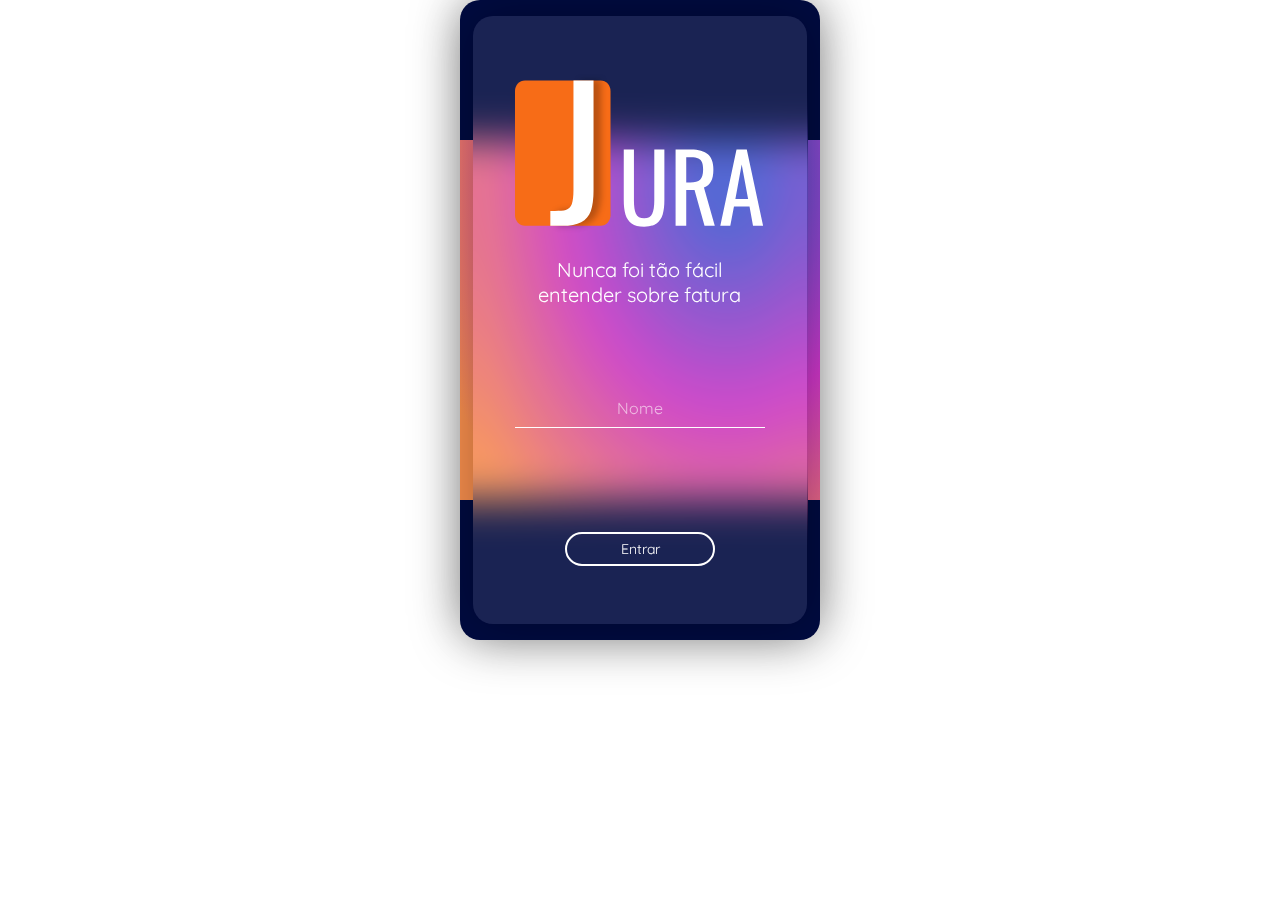
<file: index.html>
<!DOCTYPE html>
<html lang="en">
<head>
    <meta charset="UTF-8">
    <meta http-equiv="X-UA-Compatible" content="IE=edge">
    <meta name="viewport" content="width=device-width, initial-scale=1.0">
    <title>Jura - Simulador de juros</title>
    <link rel="shortcut icon" href="./assets/favicon.png" type="image/x-icon">
    <link rel="stylesheet" href="./css/default.css">
    <link rel="stylesheet" href="./css/style.css">
    <link rel="stylesheet" href="./css/keyframes.css">
    <script src="script.js"></script>
</head>
<body>
    <div class="home display-flex">
        <div class="container display-flex">
            <div class="container-blur display-flex">

                <div id="logo-box">
                    <svg  viewBox="0 0 191 137" fill="none" id="logo-svg" xmlns="http://www.w3.org/2000/svg">
                        <path id="orange-box" d="M0 13C0 8.58172 3.39566 5 7.58442 5H65.4156C69.6043 5 73 8.58172 73 13V108C73 112.418 69.6043 116 65.4156 116H7.58441C3.39566 116 0 112.418 0 108V13Z" fill="#F76C17"/>
                        <g filter="url(#filter0_d)">
                        <path id="letter-j"  d="M27 104.619C31.6531 104.619 36.5976 104.753 38.7873 103.949C41.0682 103.057 42.6193 101.495 43.4404 99.263C44.2615 96.9421 44.6721 93.4162 44.6721 88.6852V5H60V88.9529C60 95.4692 59.3157 100.691 57.9472 104.619C56.5786 108.457 54.1152 111.314 50.5569 113.188C47.0899 115.063 42.2087 116 35.9133 116H27V104.619Z" fill="white"/>
                        </g>
                        <path id="letters" d="M98.6504 116.648C94.5704 116.648 91.3784 115.832 89.0744 114.2C86.8184 112.568 85.2584 110.288 84.3944 107.36C83.5304 104.432 83.0984 100.76 83.0984 96.344V57.68H90.8744V96.704C90.8744 101.12 91.3784 104.48 92.3864 106.784C93.4424 109.088 95.5304 110.24 98.6504 110.24C101.77 110.24 103.834 109.088 104.842 106.784C105.898 104.48 106.426 101.12 106.426 96.704V57.68H114.13V96.344C114.13 100.76 113.698 104.432 112.834 107.36C111.97 110.288 110.41 112.568 108.154 114.2C105.898 115.832 102.73 116.648 98.6504 116.648ZM122.696 57.68H134.432C140.336 57.68 144.656 58.904 147.392 61.352C150.176 63.752 151.568 67.688 151.568 73.16C151.568 80.648 149.168 85.184 144.368 86.768L152.648 116H144.8L137.168 88.64H130.832V116H122.696V57.68ZM133.928 82.808C137.432 82.808 139.928 82.112 141.416 80.72C142.952 79.328 143.72 76.808 143.72 73.16C143.72 70.76 143.456 68.888 142.928 67.544C142.4 66.152 141.464 65.144 140.12 64.52C138.776 63.848 136.88 63.512 134.432 63.512H130.832V82.808H133.928ZM169.248 57.68H177.096L189.552 116H181.848L179.184 101.312H167.304L164.496 116H156.864L169.248 57.68ZM178.104 95.48L173.208 69.2L168.384 95.48H178.104Z" fill="black"/>
                        <defs>
                        <filter id="filter0_d" x="27" y="0" width="43" height="121" filterUnits="userSpaceOnUse" color-interpolation-filters="sRGB">
                        <feFlood flood-opacity="0" result="BackgroundImageFix"/>
                        <feColorMatrix in="SourceAlpha" type="matrix" values="0 0 0 0 0 0 0 0 0 0 0 0 0 0 0 0 0 0 127 0"/>
                        <feOffset dx="5"/>
                        <feGaussianBlur stdDeviation="2.5"/>
                        <feColorMatrix type="matrix" values="0 0 0 0 0 0 0 0 0 0 0 0 0 0 0 0 0 0 0.25 0"/>
                        <feBlend mode="normal" in2="BackgroundImageFix" result="effect1_dropShadow"/>
                        <feBlend mode="normal" in="SourceGraphic" in2="effect1_dropShadow" result="shape"/>
                        </filter>
                        </defs>
                        </svg>
                </div>

                <p id="slogan">Nunca foi tão fácil entender sobre fatura</p>
                
                <form action="./opcoes-pagamento.html" >
                    <input type="text" name="text_name" id="text_name" placeholder="Nome" required>

                    <button class="button enter" type="submit" onclick="getName()">Entrar</button>
                </form>
            </div>
        </div>
    </div>
</body>
</html>
</file>
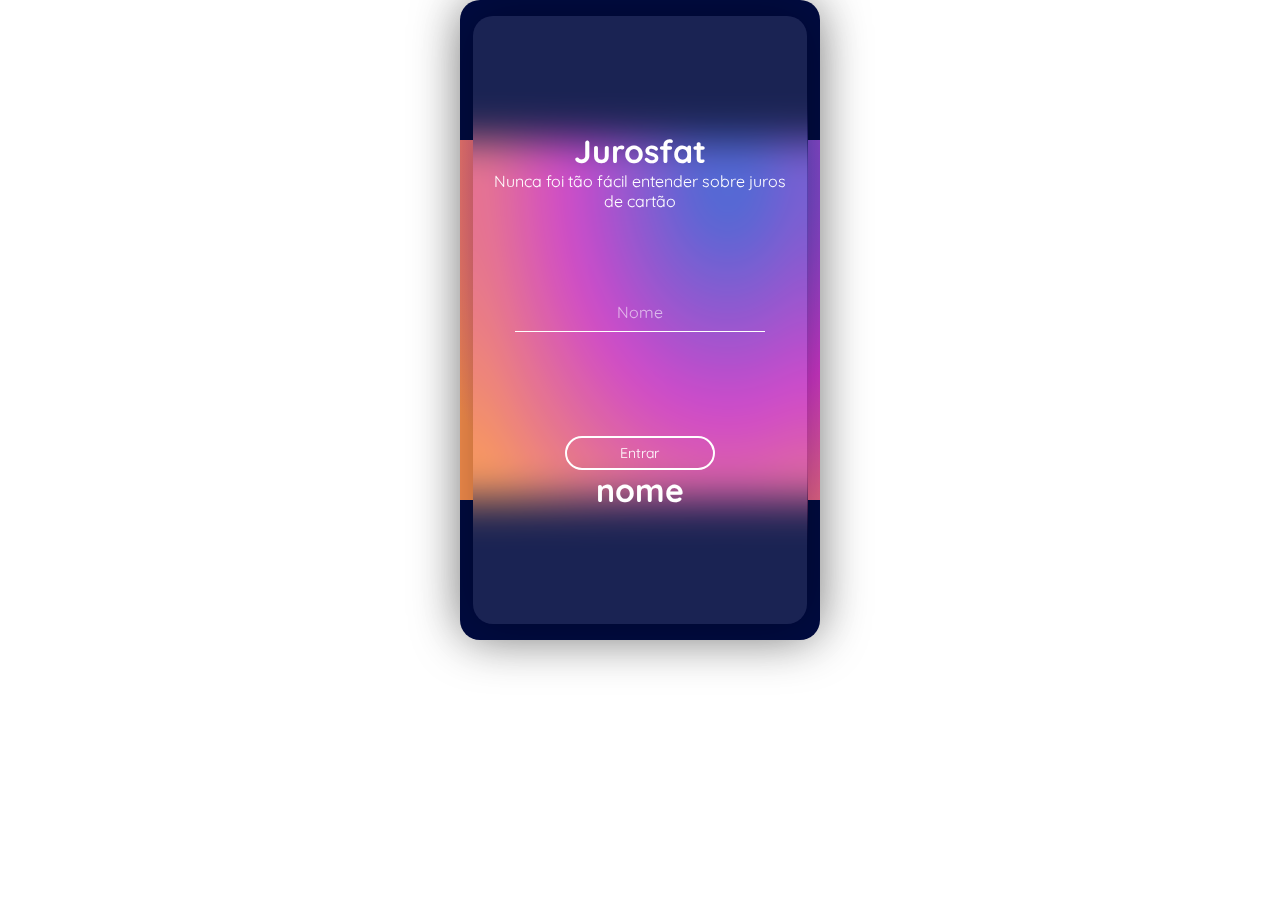
<file: home.html>
<!DOCTYPE html>
<html lang="en">
<head>
    <meta charset="UTF-8">
    <meta http-equiv="X-UA-Compatible" content="IE=edge">
    <meta name="viewport" content="width=device-width, initial-scale=1.0">
    <title>Juros fatura</title>
    <link rel="stylesheet" href="./css/default.css">
    <link rel="stylesheet" href="./css/style.css">
    <script src="script.js"></script>
</head>
<body>
    <div class="home display-flex">
        <div class="container display-flex">
            <div class="container-blur display-flex">

                <h1>Jurosfat</h1>
                <p>Nunca foi tão fácil entender sobre juros de cartão</p>

                <input type="text" name="text_name" id="text_name" placeholder="Nome">
               
                <a href="./opcoes-pagamento.html"><button class="button enter">Entrar</button></a>

                <h1 id="greetings">nome</h1>

            </div>
        </div>
    </div>
</body>
</html>
</file>
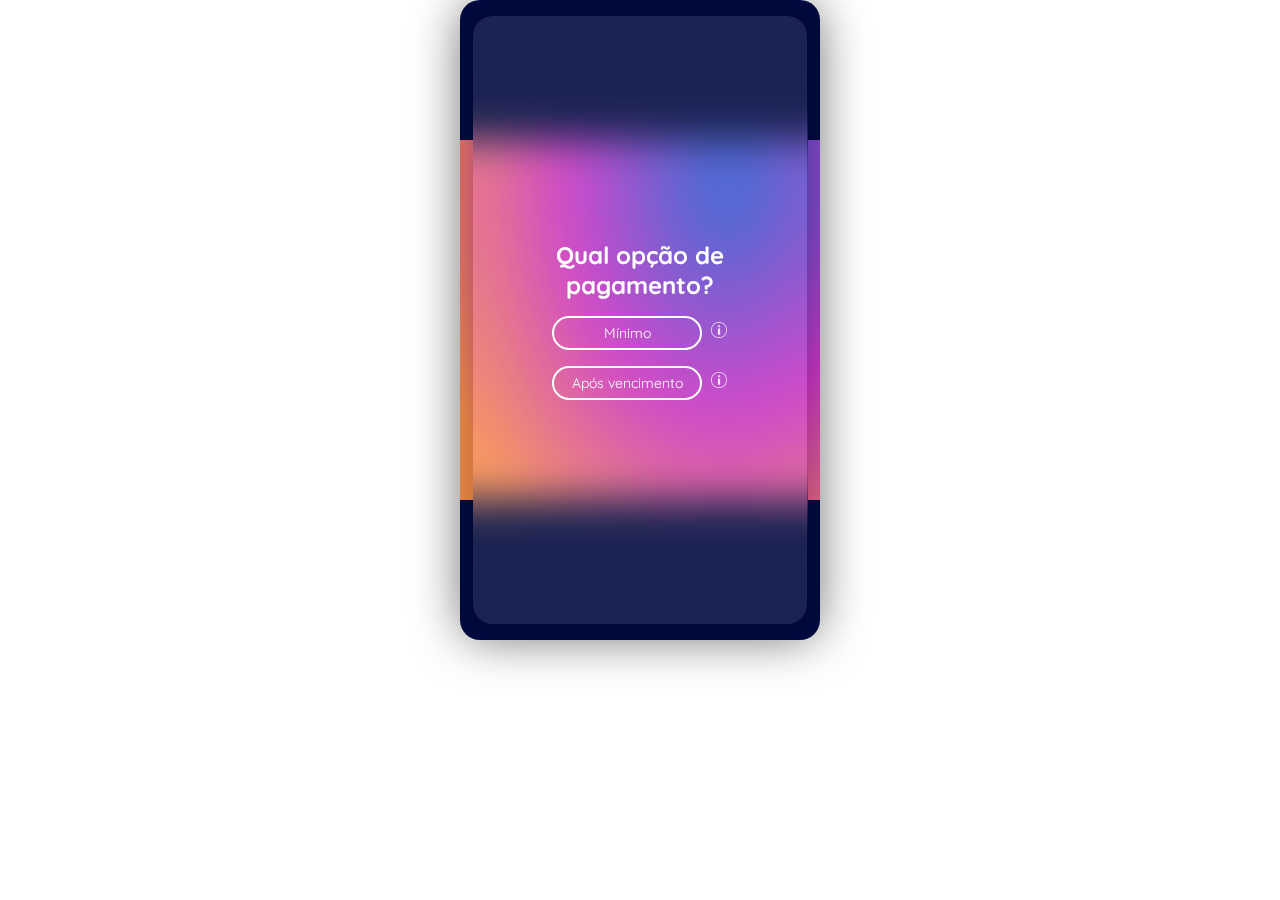
<file: opcoes-pagamento.html>
<!DOCTYPE html>
<html lang="en">
<head>
    <meta charset="UTF-8">
    <meta http-equiv="X-UA-Compatible" content="IE=edge">
    <meta name="viewport" content="width=device-width, initial-scale=1.0">
    <title>Opções de pagamento</title>
    <link rel="stylesheet" href="./css/default.css">
    <link rel="stylesheet" href="./css/style.css">
    <script src="script.js"></script>
</head>
<body>
    <div class="pay display-flex">
        <div class="container display-flex">
            <div class="container-blur">
                <div class="container-content">

                    <h2 >Qual opção de pagamento?</h2>
                    
                    <a href="./pagamento-minimo.html">
                        <button class="button btn-1" >Mínimo</button>
                    </a>

                   <img src="./assets/information.png" alt="" onclick="popUp1()">
                
                    <a  id="delayInf" href="./pagamento-atrasado.html">
                        <button class="button btn-2">Após vencimento</button>
                    </a>

                    <img src="./assets/information.png" alt="" onclick="popUp2()">

                </div>
                <section  id="popupMinPay" onclick="closePopup(this)" >
                    <h1>Pagamento mínimo</h1>
                    <ul>
                        <li>É o valor cobrado referente ao  mínimo da fatura.</li>
                        <li>O pagamento pode ser feito até a data do vencimento.</li>
                        <li>Em média, o valor estipulado para pagamento mínimo é de 15% em relação ao valor total da fatura.</li>
                        <li>Uma vez que o cliente opte por pagar o valor mínimo, os juros serão calculados em relação ao valor em aberto e lançado na próxima fatura, totalizando juros, valor em aberto e valor atual da próxima fatura.</li>
                        <li>A porcentagem dos juros fica a critério de cada banco.</li>
                        <div style="font-size: 2rem; cursor: pointer;">&times;</div>
                    </ul>
                </section>
                <section id="popupLatePay" onclick="closePopup(this)">
                    
                    <h1>Pagamento atrasado</h1>
                    <ul>
                        <li>Valor cobrado ao atrasar fatura, a partir de um dia em atraso.</li>
                        <ul>Os juros incluem:
                            <li>Juros rotativo: Porcentagem estipulada de acordo com cada banco</li>
                            <li>Juros de mora: Cobrado 0,0333% ao dia em atraso. Totalizando 1% ao mês.</li>
                            <li>Juros de multa: 2% referente ao valor da fatura</li>
                            <li>IOF: Imposto sobre Operações Financeiras</li>
                        </ul>
                    </ul>
                    <div style="font-size: 2rem; cursor: pointer;" >&times;</div>
                </section>
            </div>
        </div>
    </div>
</body>
</html>
</file>
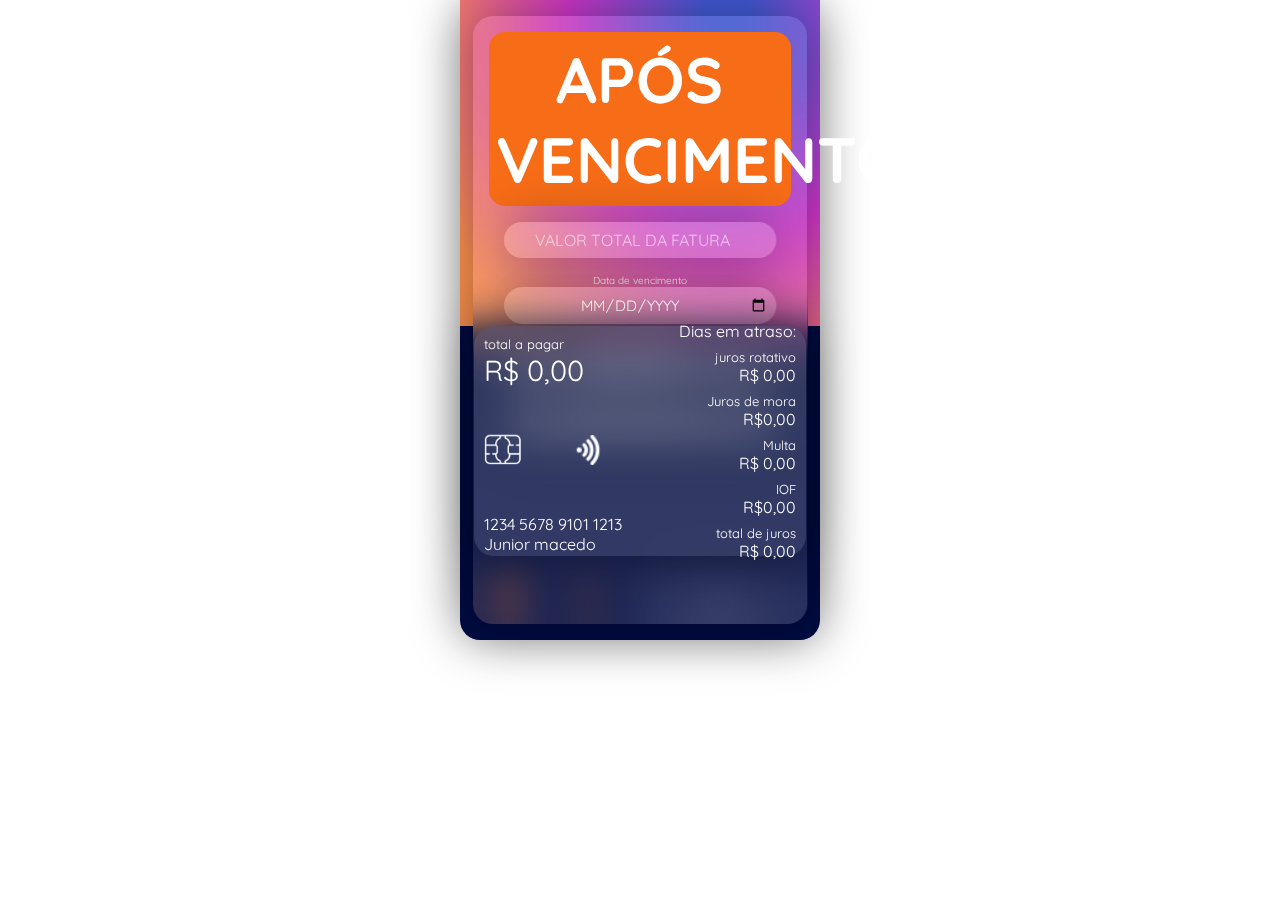
<file: pagamento-atrasado.html>
<!DOCTYPE html>
<html lang="en">
<head>
    <meta charset="UTF-8">
    <meta http-equiv="X-UA-Compatible" content="IE=edge">
    <meta name="viewport" content="width=device-width, initial-scale=1.0">
    <title>Pagamento Mínimo</title>
    <link rel="stylesheet" href="./css/default.css">
    <link rel="stylesheet" href="./css/style.css">
    <script src="script.js"></script>
</head>
<body>
    <div class="minimun display-flex">
        <div class="container display-flex">
            <div class="container-blur">
                <div class="content-minimun">
                    <div class="title"><h1>Após vencimento</h1></div>
    
                    <input type="number" name="totalInvoice" id="totalInvoice" placeholder="valor total da fatura">
                    <p style="font-size: 10px;">Data de vencimento</p>
                    <input type="date" name="expirationDate" id="expirationDate" style="font-size: 15px;">
                    <p style="font-size: 10px;">Data de pagamento</p>
                    <input type="date" name="payDate" id="payDate" style="font-size: 15px;">
                    <input type="number" name="rate" id="rate" placeholder="juros rotativo">
                </div>
            </div>
            <div class="card">
                <div class="card-content1">
                    <p class="content-text">total a pagar</p>
                    <p style="font-size: 1.8rem;" id="totalPay">R$ 0,00</p>
                    <img class="sim-card" src="./assets/sim-card.png" alt="sim card" style="width: 40px;">
                    <img class="sim-card" src="./assets/wifi.png" alt="aproximação" style="width: 30px;">
                    <p >1234 5678 9101 1213</p>
                    <p >Junior macedo</p>
                </div>
                <div class="card-content2">
                    <p>Dias em atraso: <span id="delayDay"></span></p>

                    <p class="content-text">juros rotativo</p>
                    <p id="totalFee">R$ 0,00</p>

                    <p class="content-text">Juros de mora</p>
                    <p id="dayRate">R$0,00</p>

                    <p class="content-text">Multa</p>
                    <p id="fee">R$ 0,00</p>

                    <p class="content-text">IOF</p>
                    <p id="iof">R$0,00</p>

                    <p class="content-text">total de juros</p>
                    <p id="totalRate">R$ 0,00</p>
                </div>
            </div>
            <div class="icons">
                <a href="./opcoes-pagamento.html"><img src="./assets/back.png" alt="botão voltar"></a>
                <img src="./assets/reset.png" alt="botão refazer">

                <button class="button" onclick="late()">Simular</button>
            </div>
        </div>
    </div>
</body>
</html>
</file>
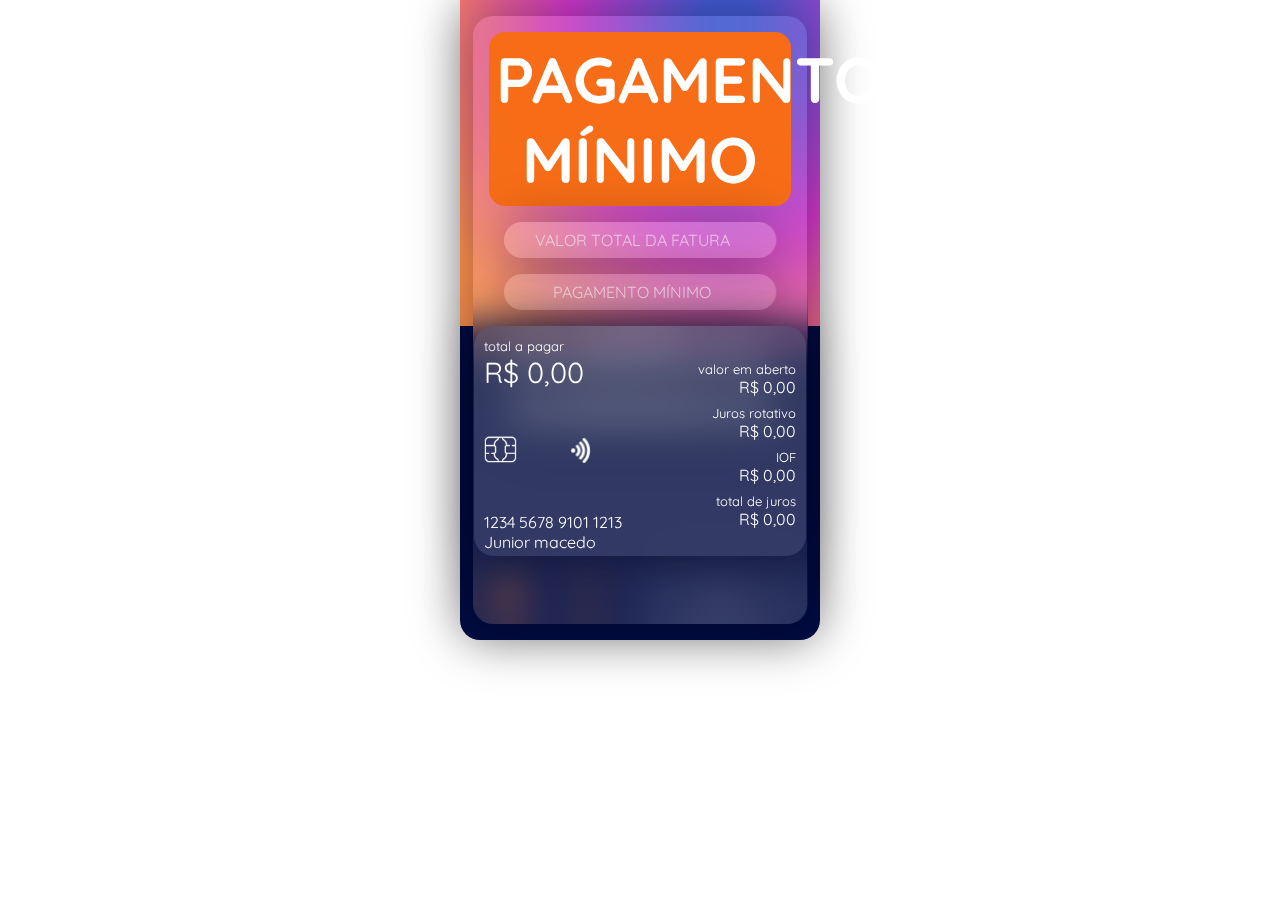
<file: pagamento-minimo.html>
<!DOCTYPE html>
<html lang="en">
<head>
    <meta charset="UTF-8">
    <meta http-equiv="X-UA-Compatible" content="IE=edge">
    <meta name="viewport" content="width=device-width, initial-scale=1.0">
    <title>Pagamento Mínimo</title>
    <link rel="stylesheet" href="./css/default.css">
    <link rel="stylesheet" href="./css/style.css">
    <script src="script.js"></script>
</head>
<body>
    <div class="minimun display-flex">
        <div class="container display-flex">
            <div class="container-blur">
                <div class="content-minimun">
                    <div class="title"><h1>Pagamento Mínimo</h1></div>
                    <input type="number" name="totalInvoice" id="totalInvoice" placeholder="valor total da fatura">
                    <input type="number" name="minValue" id="minValue" placeholder="pagamento mínimo">
                    <p style="font-size: 10px;">Data vencimento</p>
                    <input type="date" name="date" id="date" style="font-size: 15px;">
                    <input type="number" name="rate" id="rate" placeholder="juros rotativo">
                </div>
            </div>
            <div class="card">
                <div class="card-content1">
                    <p class="content-text">total a pagar</p>
                    <p style="font-size: 1.8rem;" id="totalPay">R$ 0,00</p>

                    <img class="sim-card" src="./assets/sim-card.png" alt="sim card" style="width: 35px;">
                    <img class="sim-card" src="./assets/wifi.png" alt="aproximação" style="width: 25px;">

                    <p >1234 5678 9101 1213</p>
                    <p >Junior macedo</p>
                </div>
                <div class="card-content2">

                    <p class="content-text">valor em aberto</p>
                    <p id="totalLeft">R$ 0,00</p>

                    <p class="content-text">Juros rotativo</p>
                    <p id="totalRate">R$ 0,00</p>

                    <p class="content-text">IOF</p>
                    <p id="iof">R$ 0,00</p>

                    <p class="content-text">total de juros</p>
                    <p id="sumRate">R$ 0,00</p>
                    
                </div>
            </div>
            <div class="icons">
                <a href="./opcoes-pagamento.html"><img src="./assets/back.png" alt="botão voltar"></a>
                <img src="./assets/reset.png" alt="botão refazer">
                <button class="button" onclick="minimum()">Simular</button>
            </div>
        </div>
    </div>
</body>
</html>
</file>
<file: css/default.css>
@import url('https://fonts.googleapis.com/css2?family=Baloo+Tammudu+2&family=Quicksand:wght@300;400&display=swap');

*{
    margin: 0;
    padding: 0;
    box-sizing: border-box;
    list-style: none;
    text-decoration: none;
    font-family: sans-serif;
    text-align: center;
    color: white;
    font-family: 'Quicksand', sans-serif;
}

.display-flex{
    display: flex;
    justify-content: center;
    align-items: center;
    flex-direction: column;
    width: 100%;
}

.container{
    position: relative;
    width: 360px;
    height: 640px;
    background-color: #010B40;
    border-radius: 20px;
    box-shadow: 0px 0px 50px rgba(0, 0, 0, 0.4);
}

.container::before{
    content: '';
    width: 100%;
    height: 360px;
    background: radial-gradient(86.43% 125.72% at 74.39% 10.31%, #4158D0 9.51%, #CB35C5 51.98%, #F78E4D 100%);
}

.container-blur{
    position: absolute;
    width: 93%;
    height: 95%;
    padding: 1rem;
    border-radius: 20px;
    background-color: rgba(255, 255, 255, 0.1);
    box-shadow: 0px 0px 50px rgba(0, 0, 0, 0.3);
    backdrop-filter: blur(20px);
}

.container-box{
    height: 100%;
}

.button{
    width: 150px;
    padding: 6px;
    font-size: 14px;
    border:2px solid #fff;
    border-radius: 50px;
    background-color: transparent;
    cursor: pointer;
    transition: 0.1s ease-in;
}

.title{
    display: block;
    width: 100%;
    margin-bottom: 1rem;
    padding: 7px;
    font-size: 2rem;
    background-color: #F76C17;
    border-radius: 1rem;
    text-transform: uppercase;
}

::placeholder{
    font-size: 1rem;
    color: rgba(255, 255, 255, 0.6);
    text-align: center;
}

.card{
    display: flex;
    justify-content: space-between;
    align-items: center;
    width: 332px;
    height: 230px;
    padding: 10px;
    border-radius: 20px;
    background-color: rgba(255, 255, 255, 0.1);
    box-shadow: 0px 0px 50px rgba(0, 0, 0, 0.3);
    backdrop-filter: blur(20px);
}

.content-text{
    margin-top: 8px;
    font-size: 13px;
</file>
<file: css/style.css>
/*Home*/
#logo-box {
    width: 250px;
}

#logo-box #letters{
    fill: white;
}

#logo-box path{
    stroke-dashoffset: 0;
    stroke-dasharray:400;
    animation: animate-logo 3s linear;
}

.home span{
    font-size: 4rem;
    color:#F76C17;
}

#slogan{
    font-size: 20px;
    text-transform: none;
    max-width: 80%;
    animation: slogan 3s linear forwards;
}

#square{
    position: absolute;
    width: 30px;
    height: 30px;
    top: 3.5rem;
    right: 12.3rem;
    background-color: #F76C17;
    border-radius: 10px;
}

#text_name{
    width: 250px;
    margin: 5rem;
    font-size: 1.2rem;
    text-transform: capitalize;
    border-radius: 0;
    border-bottom: 1px solid white;
    background-color: transparent;
    box-shadow: none;
    backdrop-filter: none;
}

.enter{
    margin-top: 1.5rem;
}

.button:hover{
    background-color: #F76C17;
    border: 2px solid #F76C17;
    transform: translateY(-2px);
}

/*Opções de Pagamento*/
.pay .container-blur{
    display: flex;
    align-items: center;
}

.pay h1{
    font-size: 2.5rem;
    text-transform: capitalize;
}
.pay h3{
    padding: 5rem 0px;
}

.pay section{
    position: absolute;
    left: 0;
    padding: 5px;
    font-size: 12px;
    border-radius: 20px;
    background-color: #010B40;
    display: none;
}

ul, li{
    text-align: left;
    margin-top: 1rem;
}

.pay button{
    margin-top: 1rem;
}

/*Pagamento mínimo/ Atrasado*/
input{
    width: 90%;
    margin-bottom: 1rem;
    padding: 8px;
    border: none;
    outline: none;
    border-radius: 50px;
    font-size: 1rem;
    text-transform: uppercase;
    background-color: rgba(255, 255, 255, 0.1);
    box-shadow: 0px 0px 50px rgba(0, 0, 0, 0.3);
    backdrop-filter: blur(20px);
}

.container-box{
   position: absolute;
   display: flex;
   justify-content: space-between;
}

.delayDay{
    position: absolute;
    top: 7px;
    right: 6rem;
}

#result{
    text-transform: capitalize;
}

img{
    width: 1rem;
    margin-left: 5px;
    cursor: pointer;
}

.sim-card{
    width: 2.5rem;
    margin:2.8rem;
    margin-left: 0;
}

.card-content1 p{
    text-align: left;
}

.card-content2 p{
    text-align: right;
}
.icons{
    width: 100%;
    display: flex;
    align-items: center;
    justify-content: space-between;
    padding: 1.5rem;
}

.icons img{
    width: 2rem;
    cursor: pointer;
}
</file>
<file: css/keyframes.css>
/*Logo animation*/

@keyframes animate-logo { 

    0%{
        stroke-dashoffset: 400;
        fill: none;
    }

    50%{
        stroke-dashoffset: 400;
    }

    100%{
        stroke-dashoffset: 0;
        stroke: #ffffff;
        fill: none;
    }
}

@keyframes  slogan {

    0%{
        font-size:5px;
        opacity: 0;
    }

   100%{
        font-size: 20px;
    }
}
</file>
